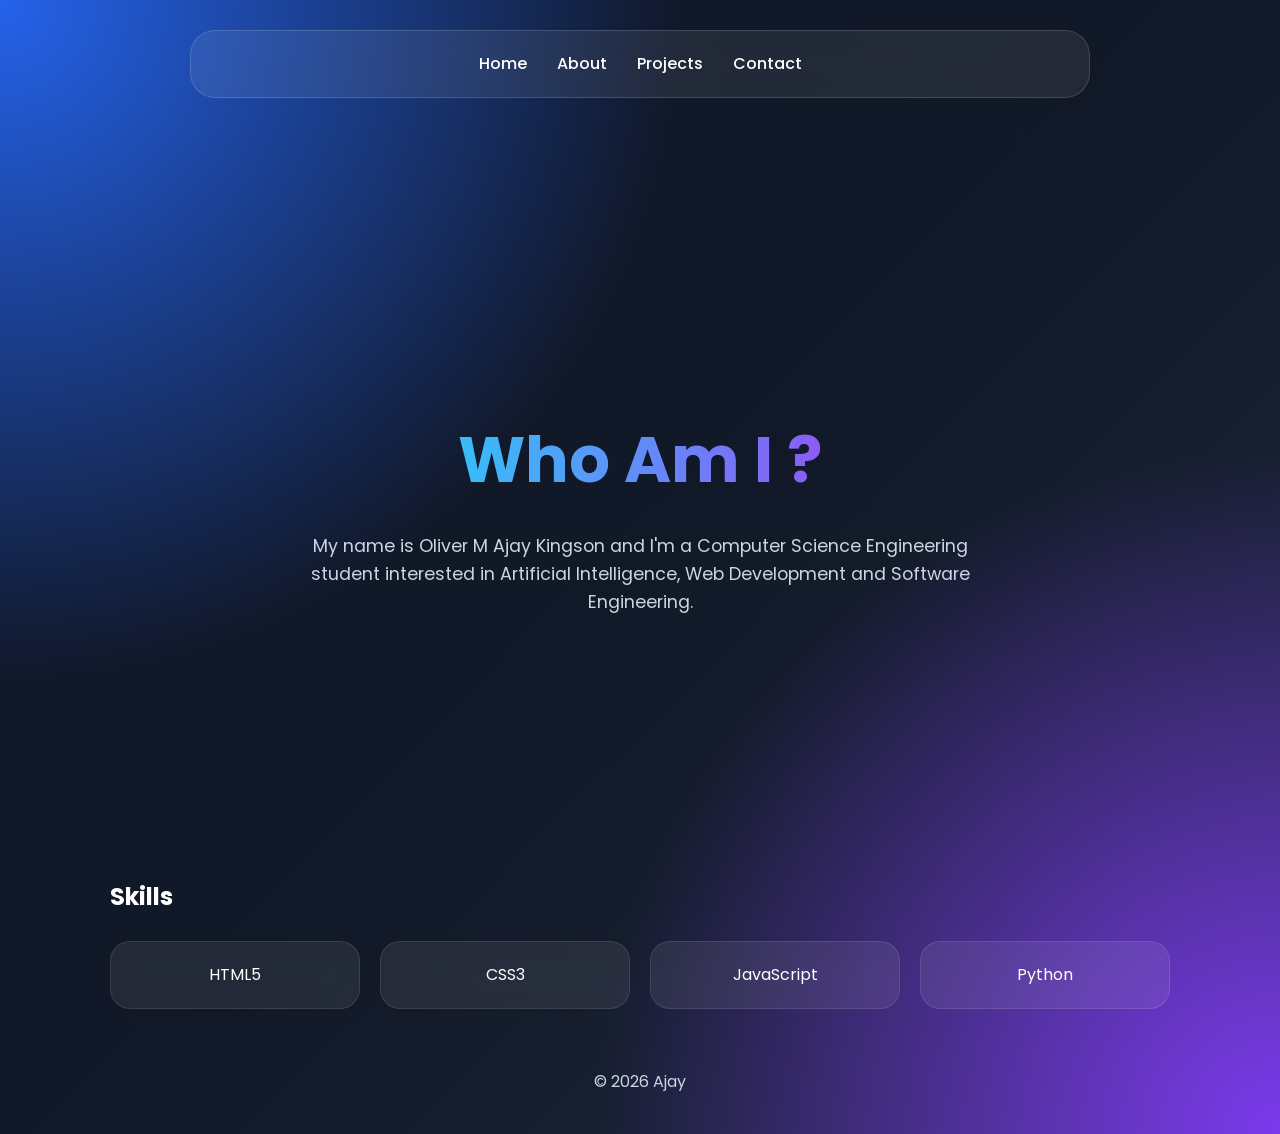
<file: index.html>
<!DOCTYPE html>
<html lang="en">
<head>
<meta charset="UTF-8">
<meta name="viewport" content="width=device-width, initial-scale=1.0">

<title>Ajay | Portfolio</title>

<link rel="stylesheet" href="style.css">
</head>

<body>

<header>
    <nav>
        <ul>
            <li><a href="index.html">Home</a></li>
            <li><a href="about.html">About</a></li>
            <li><a href="projects.html">Projects</a></li>
            <li><a href="contact.html">Contact</a></li>
        </ul>
    </nav>
</header>

<main>

<section class="hero">

<h1>Who Am I ?</h1>

<p>
My name is Oliver M Ajay Kingson and I'm a Computer Science Engineering student interested in
Artificial Intelligence, Web Development and Software Engineering.
</p>

</section>

<section>
<h1>Skills</h1>

<ul>
    <li>HTML5</li>
    <li>CSS3</li>
    <li>JavaScript</li>
    <li>Python</li>
</ul>

</section>

</main>

<footer>

<p>© 2026 Ajay</p>

</footer>

</body>
</html>
</file>
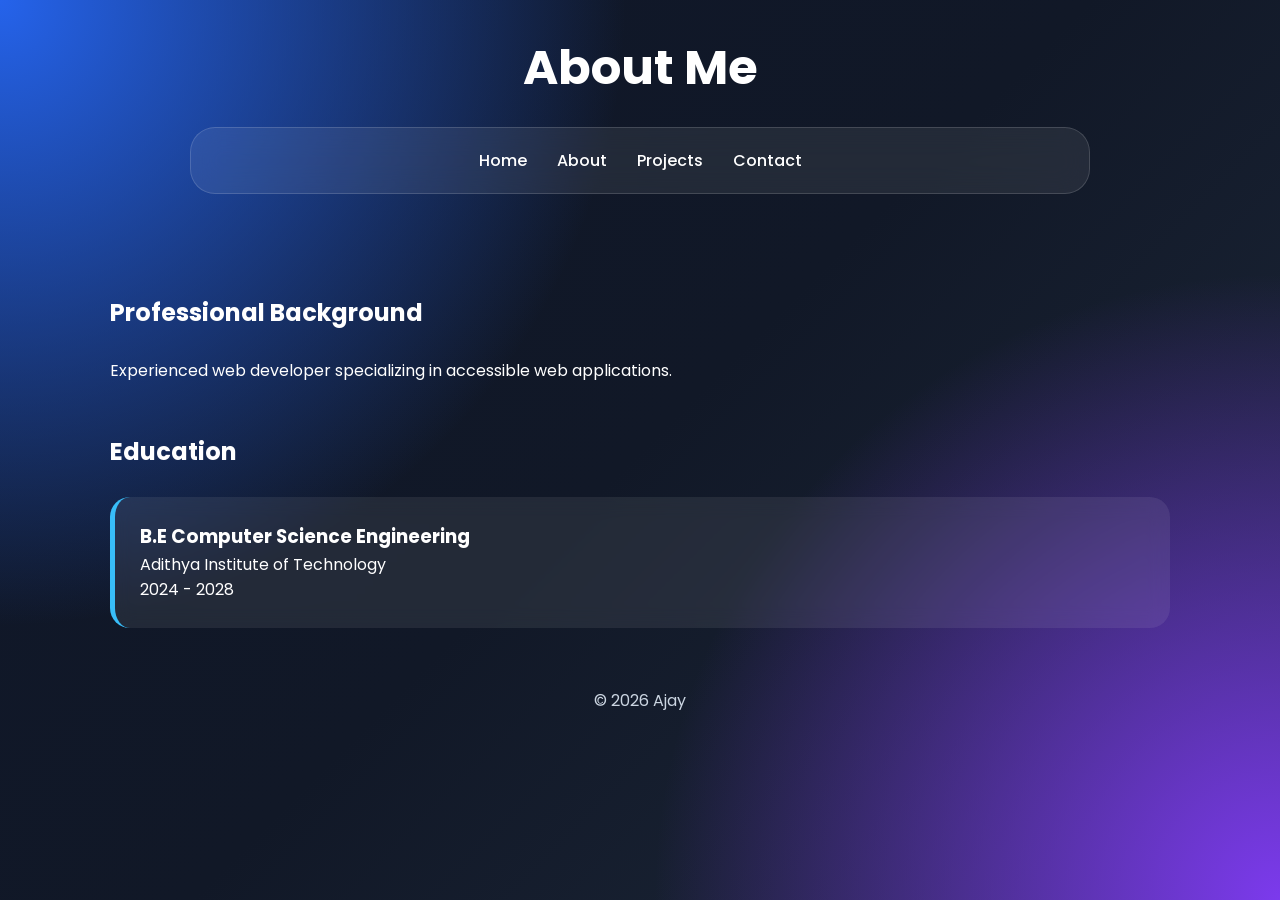
<file: about.html>
<!DOCTYPE html>
<html lang="en">
<head>

    <meta charset="UTF-8">

    <meta name="viewport"
          content="width=device-width, initial-scale=1.0">

    <title>About |Ajay</title>

    <meta
        name="description"
        content="Learn more about Ajay, skills, experience, and professional background."
    >

    <link rel="stylesheet" href="style.css">

</head>

<body>

<header>

    <h1>About Me</h1>

    <nav aria-label="Main Navigation">

        <ul>
            <li><a href="index.html">Home</a></li>

            <li><a href="about.html" aria-current="page">About</a></li>

            <li><a href="projects.html">Projects</a></li>

            <li><a href="contact.html">Contact</a></li>
        </ul>

    </nav>

</header>

<main>

    <section aria-labelledby="about-heading">

        <h2 id="about-heading">
            Professional Background
        </h2>

        <p>
            Experienced web developer specializing in accessible web applications.
        </p>

    </section>
    
<section class="education">

<h2>Education</h2>

<div class="edu-card">

<h3>B.E Computer Science Engineering</h3>

<p>Adithya Institute of Technology</p>

<p>2024 - 2028</p>

</div>

</section>

</main>

<footer>

    <p>© 2026 Ajay</p>

</footer>

</body>
</html>
</file>
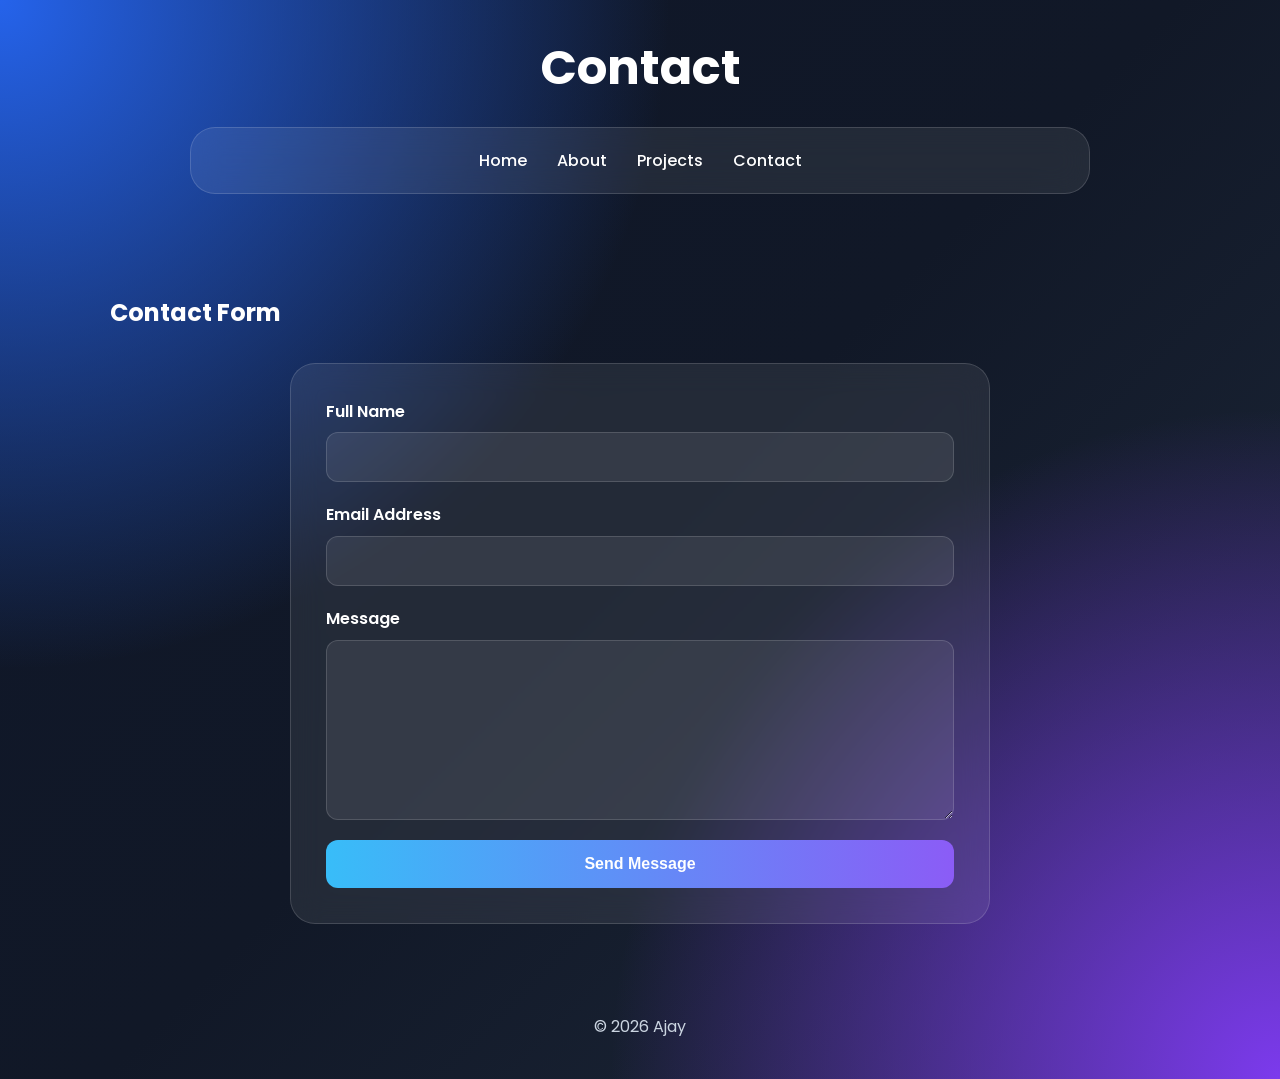
<file: contact.html>
<!DOCTYPE html>
<html lang="en">
<head>

<meta charset="UTF-8">

<meta name="viewport"
content="width=device-width, initial-scale=1.0">

<title>Contact | Ajay</title>

<meta
name="description"
content="Contact Ajay for projects, collaborations, and opportunities."
>

<link rel="stylesheet" href="style.css">

</head>

<body>

<header>

<h1>Contact</h1>

<nav aria-label="Main Navigation">

<ul>
<li><a href="index.html">Home</a></li>
<li><a href="about.html">About</a></li>
<li><a href="projects.html">Projects</a></li>
<li><a href="contact.html" aria-current="page">Contact</a></li>
</ul>

</nav>

</header>

<main>

<section aria-labelledby="contact-heading">

<h2 id="contact-heading">Contact Form</h2>

<form action="#" method="post">

<div class="form-group">
<label for="name">Full Name</label>
<input
type="text"
id="name"
name="name"
required
autocomplete="name">
</div>

<div class="form-group">
<label for="email">Email Address</label>
<input
type="email"
id="email"
name="email"
required
autocomplete="email">
</div>

<div class="form-group">
<label for="message">Message</label>
<textarea
id="message"
name="message"
rows="6"
required></textarea>
</div>

<button type="submit">
Send Message
</button>

</form>

</section>

</main>

<footer>

<p>© 2026 Ajay</p>

</footer>

</body>
</html>
</file>
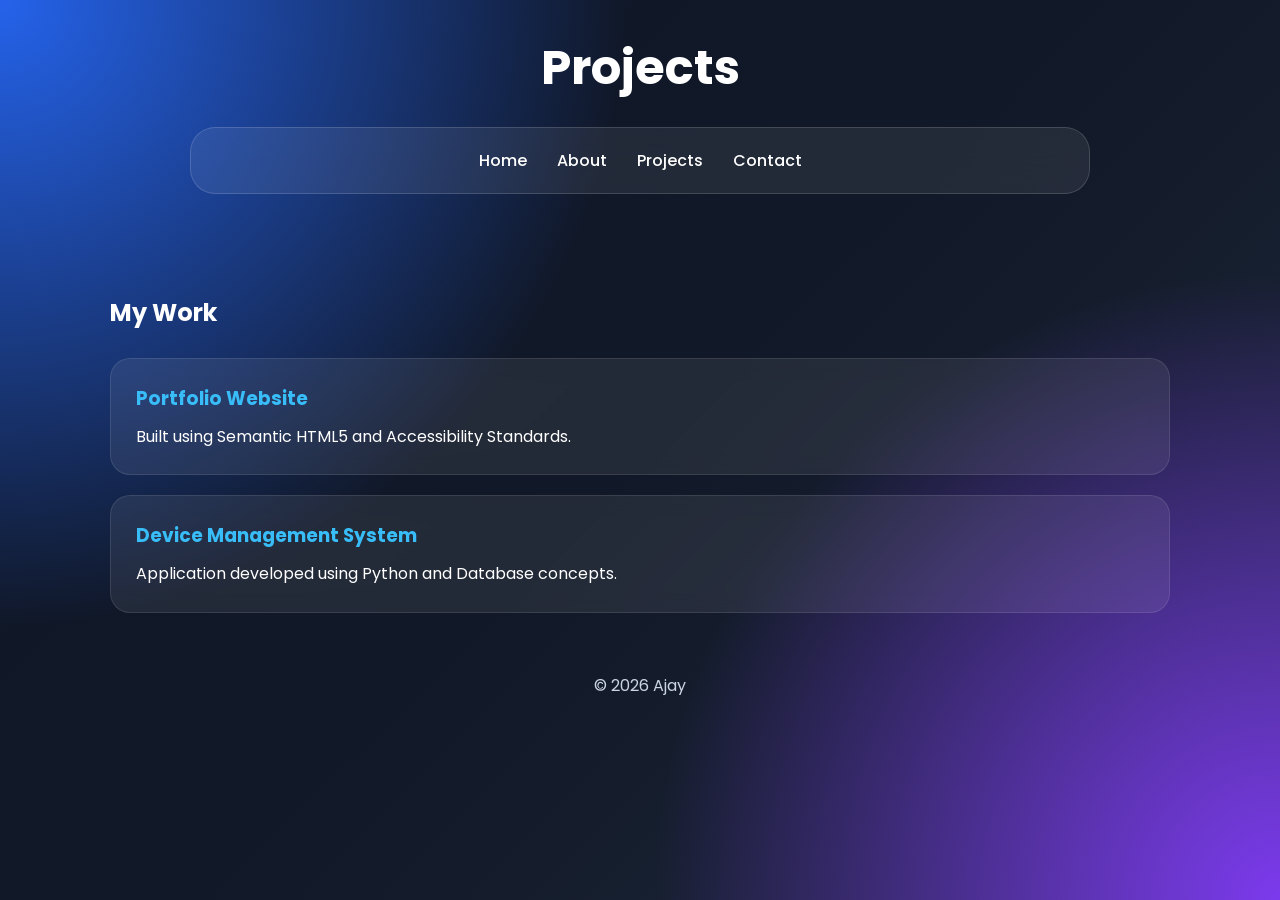
<file: projects.html>
<!DOCTYPE html>
<html lang="en">
<head>

    <meta charset="UTF-8">

    <meta name="viewport"
          content="width=device-width, initial-scale=1.0">

    <title>Projects | Ajay Kingson</title>

    <meta
        name="description"
        content="Explore web development projects created by Ajay."
    >

    <link rel="stylesheet" href="style.css">

</head>

<body>

<header>

    <h1>Projects</h1>

    <nav aria-label="Main Navigation">

        <ul>
            <li><a href="index.html">Home</a></li>

            <li><a href="about.html">About</a></li>

            <li><a href="projects.html" aria-current="page">Projects</a></li>

            <li><a href="contact.html">Contact</a></li>
        </ul>

    </nav>

</header>

<main>

    <section aria-labelledby="projects-heading">

        <h2 id="projects-heading">
            My Work
        </h2>

        

        <article>

            <h3>Portfolio Website</h3>

            <p>
                Built using Semantic HTML5 and Accessibility Standards.


            </p>

        </article>

        <article>

            <h3>Device Management System</h3>

            <p>
                Application developed using Python and Database concepts.
            </p>

        </article>

    </section>

</main>

<footer>

    <p>© 2026 Ajay</p>

</footer>

</body>
</html>
</file>
<file: style.css>
@import url('https://fonts.googleapis.com/css2?family=Poppins:wght@300;400;500;600;700;800&display=swap');

:root{
    --primary:#38bdf8;
    --secondary:#8b5cf6;
    --bg:#0f172a;
    --card:rgba(255,255,255,0.08);
    --text:#ffffff;
    --muted:#cbd5e1;
}

*{
    margin:0;
    padding:0;
    box-sizing:border-box;
}

html{
    scroll-behavior:smooth;
}

body{
    font-family:'Poppins',sans-serif;
    background:
    radial-gradient(circle at top left,#2563eb 0%,transparent 40%),
    radial-gradient(circle at bottom right,#7c3aed 0%,transparent 40%),
    linear-gradient(135deg,#0f172a,#111827,#1e293b);
    color:var(--text);
    min-height:100vh;
    line-height:1.6;
}

/* HEADER */

header{
    padding:30px 20px;
}

header h1{
    text-align:center;
    font-size:3rem;
    margin-bottom:20px;
}

/* NAVBAR */

nav{
    max-width:900px;
    margin:auto;
    background:rgba(255,255,255,0.08);
    backdrop-filter:blur(15px);
    border:1px solid rgba(255,255,255,.15);
    border-radius:25px;
    padding:20px;
}

nav ul{
    display:flex;
    justify-content:center;
    align-items:center;
    gap:30px;
    list-style:none;
}

nav a{
    color:white;
    text-decoration:none;
    font-weight:500;
    transition:.3s;
}

nav a:hover{
    color:var(--primary);
}

/* MAIN */

main{
    max-width:1100px;
    margin:auto;
    padding:20px;
}

/* HERO */

.hero{
    min-height:70vh;
    display:flex;
    flex-direction:column;
    justify-content:center;
    align-items:center;
    text-align:center;
}

.hero h1{
    font-size:4rem;
    margin-bottom:20px;
    background:linear-gradient(
        90deg,
        #38bdf8,
        #8b5cf6
    );
    -webkit-background-clip:text;
    color:transparent;
}

.hero p{
    max-width:700px;
    color:var(--muted);
    font-size:1.1rem;
}

/* SECTION */

section{
    margin-top:50px;
}

section h1,
section h2{
    margin-bottom:25px;
}

/* SKILLS */

section ul{
    display:grid;
    grid-template-columns:repeat(auto-fit,minmax(180px,1fr));
    gap:20px;
    list-style:none;
}

section ul li{
    background:var(--card);
    border:1px solid rgba(255,255,255,.1);
    backdrop-filter:blur(10px);
    border-radius:20px;
    padding:20px;
    text-align:center;
    transition:.3s;
}

section ul li:hover{
    transform:translateY(-8px);
}

/* PROJECTS */

article{
    background:var(--card);
    border:1px solid rgba(255,255,255,.1);
    backdrop-filter:blur(10px);
    border-radius:20px;
    padding:25px;
    margin-top:20px;
    transition:.3s;
}

article:hover{
    transform:translateY(-8px);
}

article h3{
    color:var(--primary);
    margin-bottom:10px;
}

/* EDUCATION */

.edu-card{
    background:var(--card);
    border-left:5px solid var(--primary);
    border-radius:20px;
    padding:25px;
    margin-top:20px;
    backdrop-filter:blur(10px);
}

/* CONTACT FORM */

form{
    max-width:700px;
    margin:30px auto;
    background:rgba(255,255,255,.08);
    backdrop-filter:blur(15px);
    border:1px solid rgba(255,255,255,.15);
    border-radius:25px;
    padding:35px;
}

form div{
    display:flex;
    flex-direction:column;
    margin-bottom:20px;
}

form label{
    margin-bottom:8px;
    font-weight:600;
}

form input,
form textarea{
    width:100%;
    padding:15px;
    border-radius:12px;
    border:1px solid rgba(255,255,255,.15);
    background:rgba(255,255,255,.08);
    color:white;
    font-size:1rem;
}

form textarea{
    min-height:180px;
    resize:vertical;
}

form input:focus,
form textarea:focus{
    outline:none;
    border-color:var(--primary);
    box-shadow:0 0 15px rgba(56,189,248,.3);
}

form button{
    width:100%;
    padding:15px;
    border:none;
    border-radius:12px;
    background:linear-gradient(
        90deg,
        #38bdf8,
        #8b5cf6
    );
    color:white;
    font-size:1rem;
    font-weight:600;
    cursor:pointer;
    transition:.3s;
}

form button:hover{
    transform:translateY(-3px);
}

/* FOOTER */

footer{
    text-align:center;
    padding:40px 20px;
    color:#cbd5e1;
}

/* MOBILE */

@media(max-width:768px){

    header h1{
        font-size:2.5rem;
    }

    .hero h1{
        font-size:2.5rem;
    }

    nav ul{
        flex-wrap:wrap;
        gap:15px;
    }

    form{
        padding:20px;
    }

    section ul{
        grid-template-columns:1fr;
    }
}
</file>
